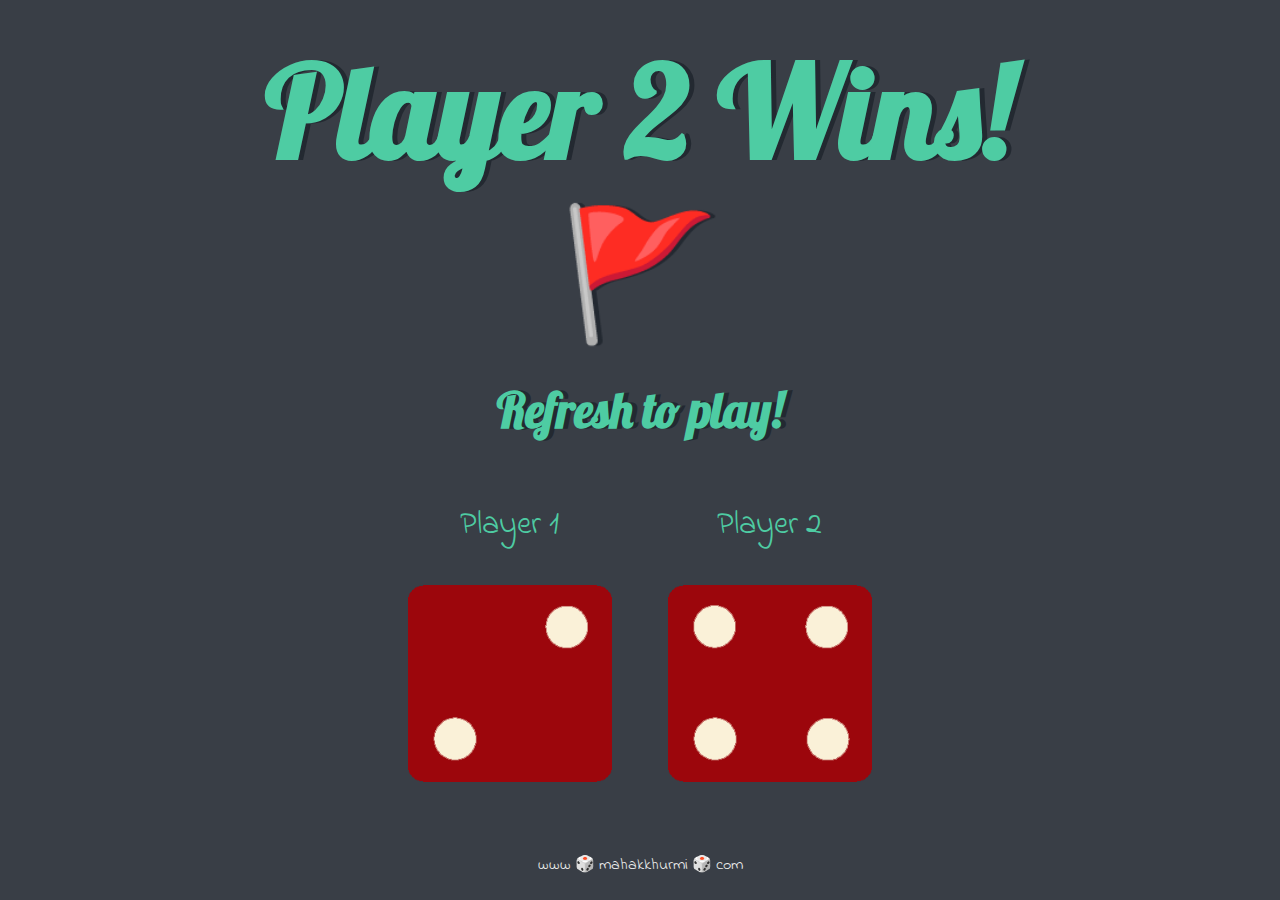
<file: index.html>
<!DOCTYPE html>
<html lang="en" dir="ltr">
  <head>
    <meta charset="utf-8">
    <title>Dicee</title>
    <link rel="stylesheet" href="styles.css">
    <link href="https://fonts.googleapis.com/css?family=Indie+Flower|Lobster" rel="stylesheet">
    

  </head>
  <body>

    <div class="container">
      <h1>Refresh Me</h1>
      <h2>Refresh to play!</h2>

      <div class="dice">
        <p>Player 1</p>
        <img class="img1" src="images/dice6.png">
      </div>

      <div class="dice">
        <p>Player 2</p>
        <img class="img2" src="images/dice6.png">
      </div>

    </div>

    <script src="index.js"></script>
  </body>

  <footer>
    <a href="www.mahakkhurmi.com">www 🎲 mahakkhurmi 🎲 com</a>
  </footer>
</html>
</file>
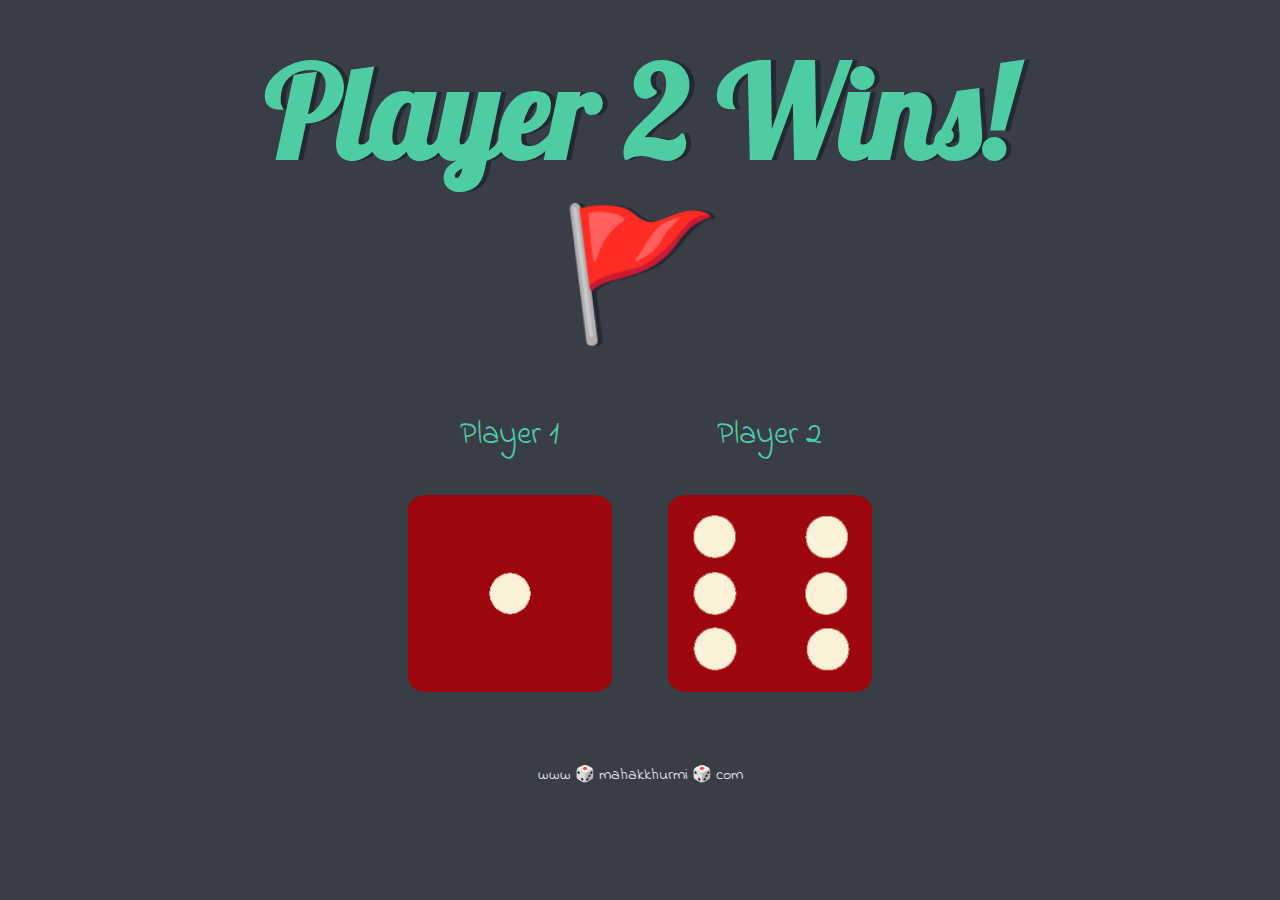
<file: dicee.html>
<!DOCTYPE html>
<html lang="en" dir="ltr">
  <head>
    <meta charset="utf-8">
    <title>Dicee</title>
    <link rel="stylesheet" href="styles.css">
    <link href="https://fonts.googleapis.com/css?family=Indie+Flower|Lobster" rel="stylesheet">
    

  </head>
  <body>

    <div class="container">
      <h1>Refresh Me</h1>

      <div class="dice">
        <p>Player 1</p>
        <img class="img1" src="images/dice6.png">
      </div>

      <div class="dice">
        <p>Player 2</p>
        <img class="img2" src="images/dice6.png">
      </div>

    </div>

    <script src="index.js"></script>
  </body>

  <footer>
    <a href="www.mahakkhurmi.com">www 🎲 mahakkhurmi 🎲 com</a>
  </footer>
</html>
</file>
<file: styles.css>
.container {
  width: 70%;
  margin: auto;
  text-align: center;
}

.dice {
  text-align: center;
  display: inline-block;

}

body {
  background-color: #393E46;
}

h1 {
  margin: 30px;
  font-family: 'Lobster', cursive;
  text-shadow: 5px 0 #232931;
  font-size: 8rem;
  color: #4ECCA3;
}

h2 {
  margin: 30px;
  font-family: 'Lobster', cursive;
  text-shadow: 5px 0 #232931;
  font-size: 3rem;
  color: #4ECCA3;
}

p {
  font-size: 2rem;
  color: #4ECCA3;
  font-family: 'Indie Flower', cursive;
}

img {
  width: 80%;
}

footer {
  margin-top: 5%;
  color: #EEEEEE;
  text-align: center;
  font-family: 'Indie Flower', cursive;

}

footer a{
  text-decoration: none;
  color: #EEEEEE;
}

footer a:hover{
  color: #4ECCA3;
}
</file>
